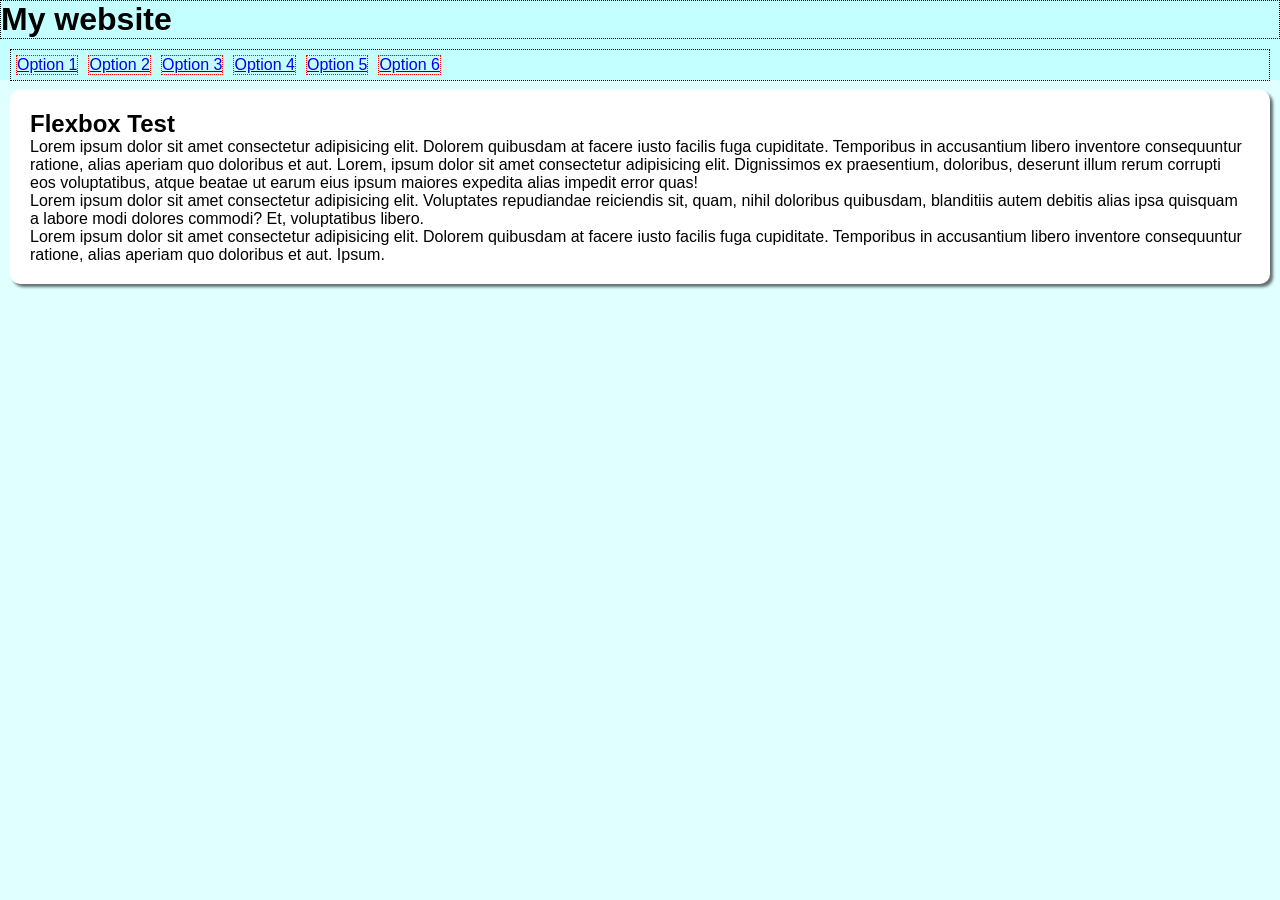
<file: html-css/creating a menu with flexbox/index.html>
<!DOCTYPE html>
<html lang="en">
<head>
  <meta charset="UTF-8">
  <meta name="viewport" content="width=device-width, initial-scale=1.0">
  <title>Flexible box</title>
  <link rel="stylesheet" href="style.css">
</head>
<body>
  <header>
    <h1>My website</h1>
    <nav>
      <a href="#">Option 1</a>
      <a href="#">Option 2</a>
      <a href="#">Option 3</a>
      <a href="#">Option 4</a>
      <a href="#">Option 5</a>
      <a href="#">Option 6</a>
    </nav>
  </header>
  <main>
    <h2>Flexbox Test</h2>
    <p>Lorem ipsum dolor sit amet consectetur adipisicing elit. Dolorem quibusdam at facere iusto facilis fuga cupiditate. Temporibus in accusantium libero inventore consequuntur ratione, alias aperiam quo doloribus et aut. Lorem, ipsum dolor sit amet consectetur adipisicing elit. Dignissimos ex praesentium, doloribus, deserunt illum rerum corrupti eos voluptatibus, atque beatae ut earum eius ipsum maiores expedita alias impedit error quas!</p>
    <p>Lorem ipsum dolor sit amet consectetur adipisicing elit. Voluptates repudiandae reiciendis sit, quam, nihil doloribus quibusdam, blanditiis autem debitis alias ipsa quisquam a labore modi dolores commodi? Et, voluptatibus libero.</p>
    <p>Lorem ipsum dolor sit amet consectetur adipisicing elit. Dolorem quibusdam at facere iusto facilis fuga cupiditate. Temporibus in accusantium libero inventore consequuntur ratione, alias aperiam quo doloribus et aut. Ipsum.</p>
  </main>
</body>
</html>
</file>
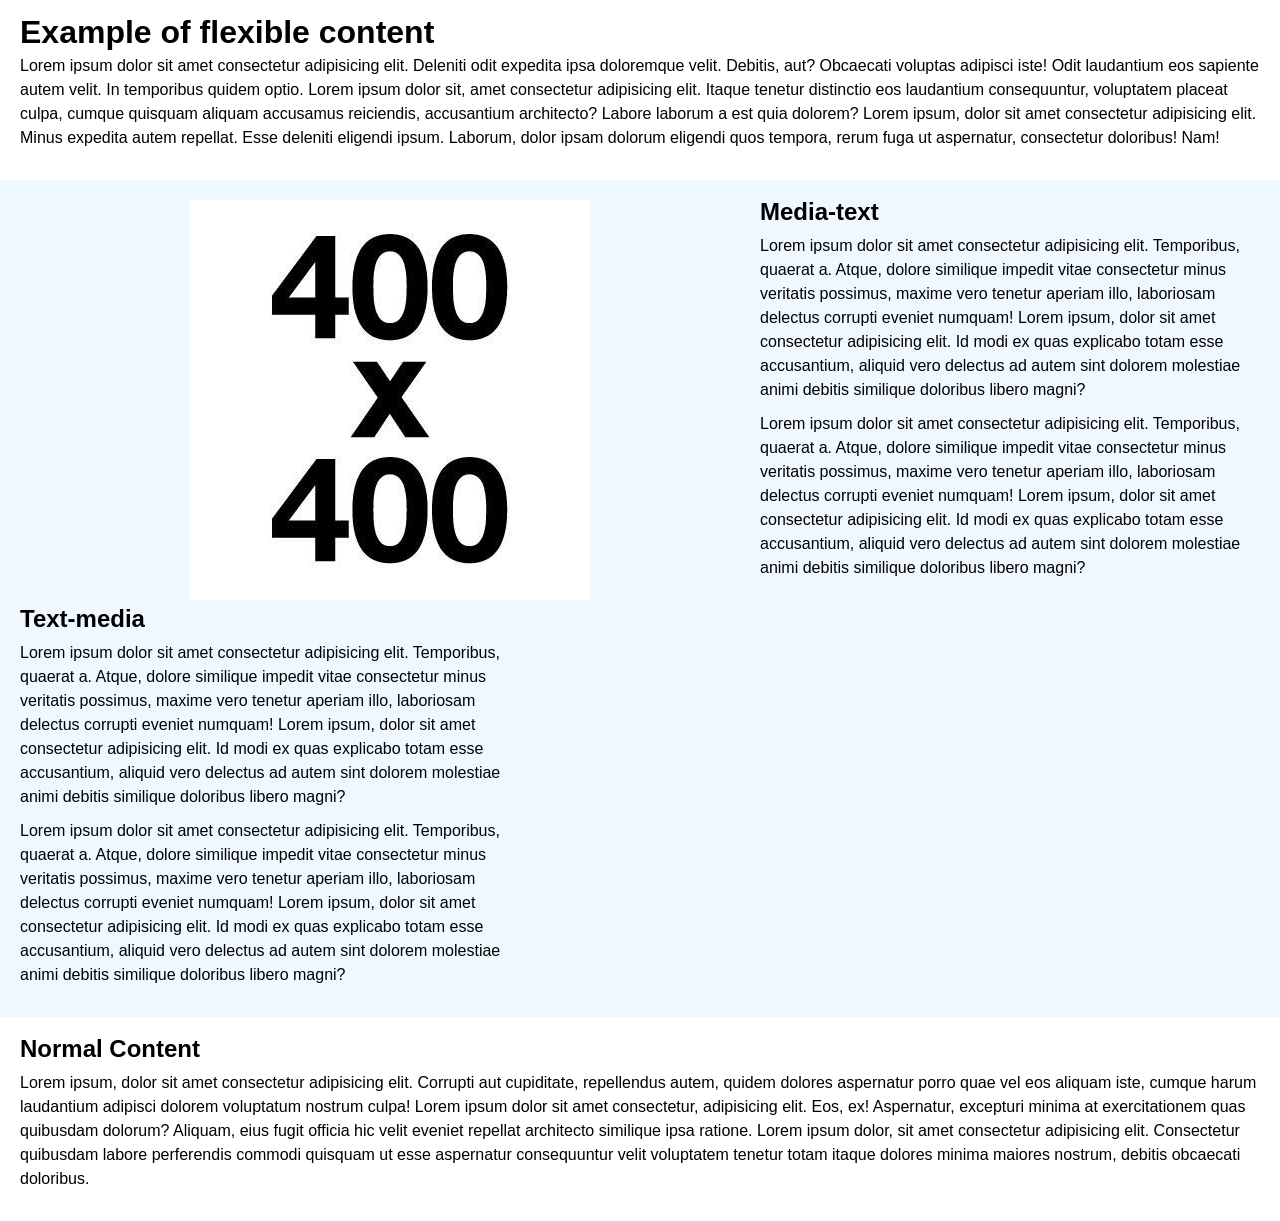
<file: html-css/creating flexible menu only with flexbox/index.html>
<!DOCTYPE html>
<html lang="en">
<head>
  <meta charset="UTF-8">
  <meta name="viewport" content="width=device-width, initial-scale=1.0">
  <title>Flexible Menu Only Flexbox</title>
  <link rel="stylesheet" href="style.css">
</head>
<body>
  <header class="normal">
    <h1>Example of flexible content</h1>
    <p>Lorem ipsum dolor sit amet consectetur adipisicing elit. Deleniti odit expedita ipsa doloremque velit. Debitis, aut? Obcaecati voluptas adipisci iste! Odit laudantium eos sapiente autem velit. In temporibus quidem optio. Lorem ipsum dolor sit, amet consectetur adipisicing elit. Itaque tenetur distinctio eos laudantium consequuntur, voluptatem placeat culpa, cumque quisquam aliquam accusamus reiciendis, accusantium architecto? Labore laborum a est quia dolorem? Lorem ipsum, dolor sit amet consectetur adipisicing elit. Minus expedita autem repellat. Esse deleniti eligendi ipsum. Laborum, dolor ipsam dolorum eligendi quos tempora, rerum fuga ut aspernatur, consectetur doloribus! Nam!</p>
  </header>
  <main>
    <section class="flex-content">
      <article class="media-text">
        <div class="text">
          <h2>Media-text</h2>
          <p>Lorem ipsum dolor sit amet consectetur adipisicing elit. Temporibus, quaerat a. Atque, dolore similique impedit vitae consectetur minus veritatis possimus, maxime vero tenetur aperiam illo, laboriosam delectus corrupti eveniet numquam! Lorem ipsum, dolor sit amet consectetur adipisicing elit. Id modi ex quas explicabo totam esse accusantium, aliquid vero delectus ad autem sint dolorem molestiae animi debitis similique doloribus libero magni?</p>
          <p>Lorem ipsum dolor sit amet consectetur adipisicing elit. Temporibus, quaerat a. Atque, dolore similique impedit vitae consectetur minus veritatis possimus, maxime vero tenetur aperiam illo, laboriosam delectus corrupti eveniet numquam! Lorem ipsum, dolor sit amet consectetur adipisicing elit. Id modi ex quas explicabo totam esse accusantium, aliquid vero delectus ad autem sint dolorem molestiae animi debitis similique doloribus libero magni?</p>
        </div>
        <div class="media">
          <img src="images.jpg" alt="400x400 image">
        </div>
      </article>
      <article class="text-media">
        <div class="text">
          <h2>Text-media</h2>
          <p>Lorem ipsum dolor sit amet consectetur adipisicing elit. Temporibus, quaerat a. Atque, dolore similique impedit vitae consectetur minus veritatis possimus, maxime vero tenetur aperiam illo, laboriosam delectus corrupti eveniet numquam! Lorem ipsum, dolor sit amet consectetur adipisicing elit. Id modi ex quas explicabo totam esse accusantium, aliquid vero delectus ad autem sint dolorem molestiae animi debitis similique doloribus libero magni?</p>
          <p>Lorem ipsum dolor sit amet consectetur adipisicing elit. Temporibus, quaerat a. Atque, dolore similique impedit vitae consectetur minus veritatis possimus, maxime vero tenetur aperiam illo, laboriosam delectus corrupti eveniet numquam! Lorem ipsum, dolor sit amet consectetur adipisicing elit. Id modi ex quas explicabo totam esse accusantium, aliquid vero delectus ad autem sint dolorem molestiae animi debitis similique doloribus libero magni?</p>
        </div>
        <div class="media">
          <iframe width="560" height="315" src="https://www.youtube.com/embed/kqphejRKaU0?si=l9t_lVUgbb7zJirq" title="YouTube video player" frameborder="0" allow="accelerometer; autoplay; clipboard-write; encrypted-media; gyroscope; picture-in-picture; web-share" referrerpolicy="strict-origin-when-cross-origin" allowfullscreen></iframe>
        </div>
      </article>
    </section>
    <section class="normal">
      <h2>Normal Content</h2>
      <p>Lorem ipsum, dolor sit amet consectetur adipisicing elit. Corrupti aut cupiditate, repellendus autem, quidem dolores aspernatur porro quae vel eos aliquam iste, cumque harum laudantium adipisci dolorem voluptatum nostrum culpa! Lorem ipsum dolor sit amet consectetur, adipisicing elit. Eos, ex! Aspernatur, excepturi minima at exercitationem quas quibusdam dolorum? Aliquam, eius fugit officia hic velit eveniet repellat architecto similique ipsa ratione. Lorem ipsum dolor, sit amet consectetur adipisicing elit. Consectetur quibusdam labore perferendis commodi quisquam ut esse aspernatur consequuntur velit voluptatem tenetur totam itaque dolores minima maiores nostrum, debitis obcaecati doloribus.</p>
    </section>
  </main>
</body>
</html>
</file>
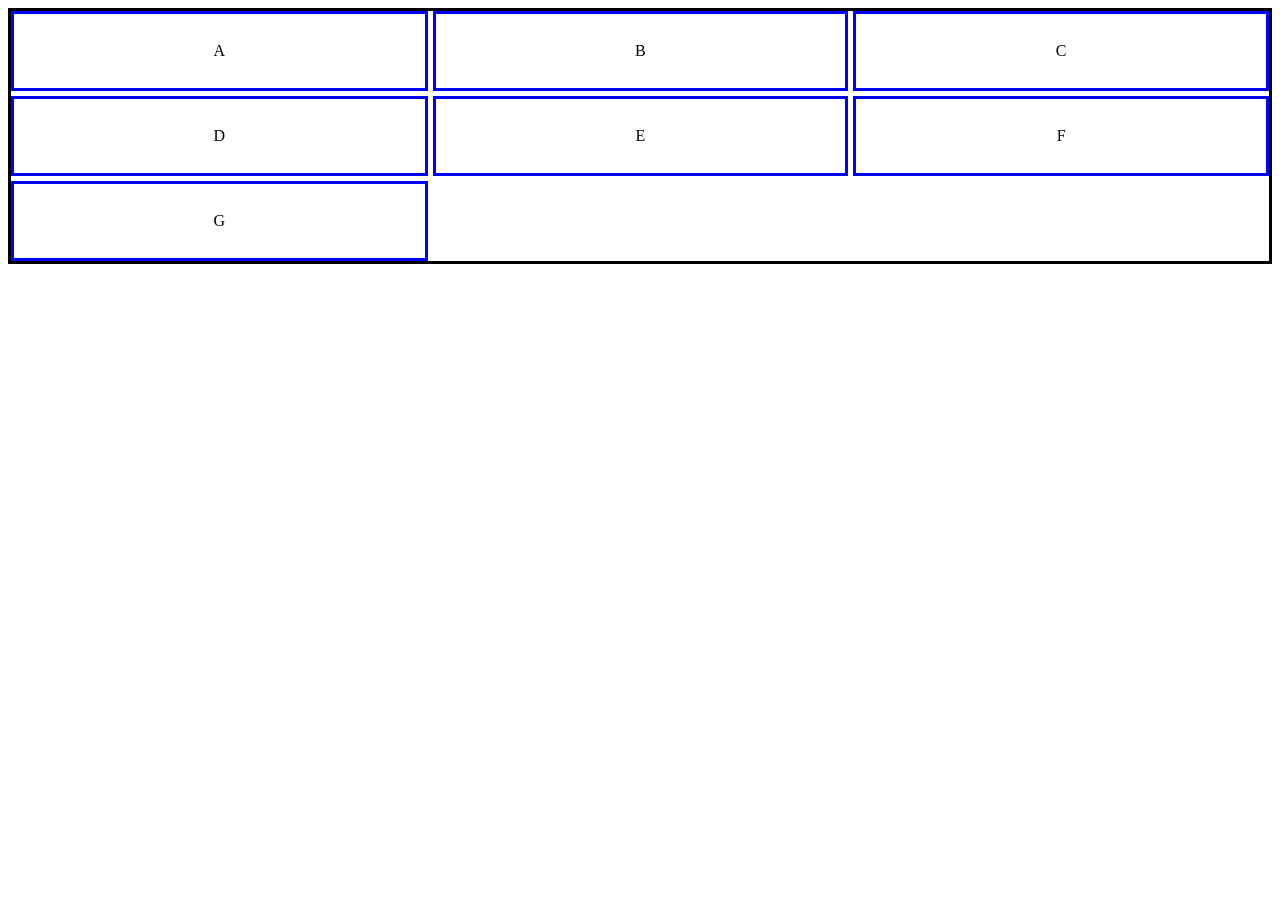
<file: html-css/grid01/index.html>
<!DOCTYPE html>
<html lang="en">
<head>
  <meta charset="UTF-8">
  <meta name="viewport" content="width=device-width, initial-scale=1.0">
  <title>Grid</title>
  <style>
    div.container{
      border: 3px solid black;
      height: 250px;
      grid-template-rows: auto auto auto;
      grid-template-columns: auto auto auto;
      gap: 5px;
      display: grid;
    }

    div.item{
      border: 3px solid blue;
      padding: 5px;
      text-align: center;
      align-content: center;
    }
  </style>
</head>
<body>
  <div class="container">
    <div class="item">A</div>
    <div class="item">B</div>
    <div class="item">C</div>
    <div class="item">D</div>
    <div class="item">E</div>
    <div class="item">F</div>
    <div class="item">G</div>
  </div>
</body>
</html>
</file>
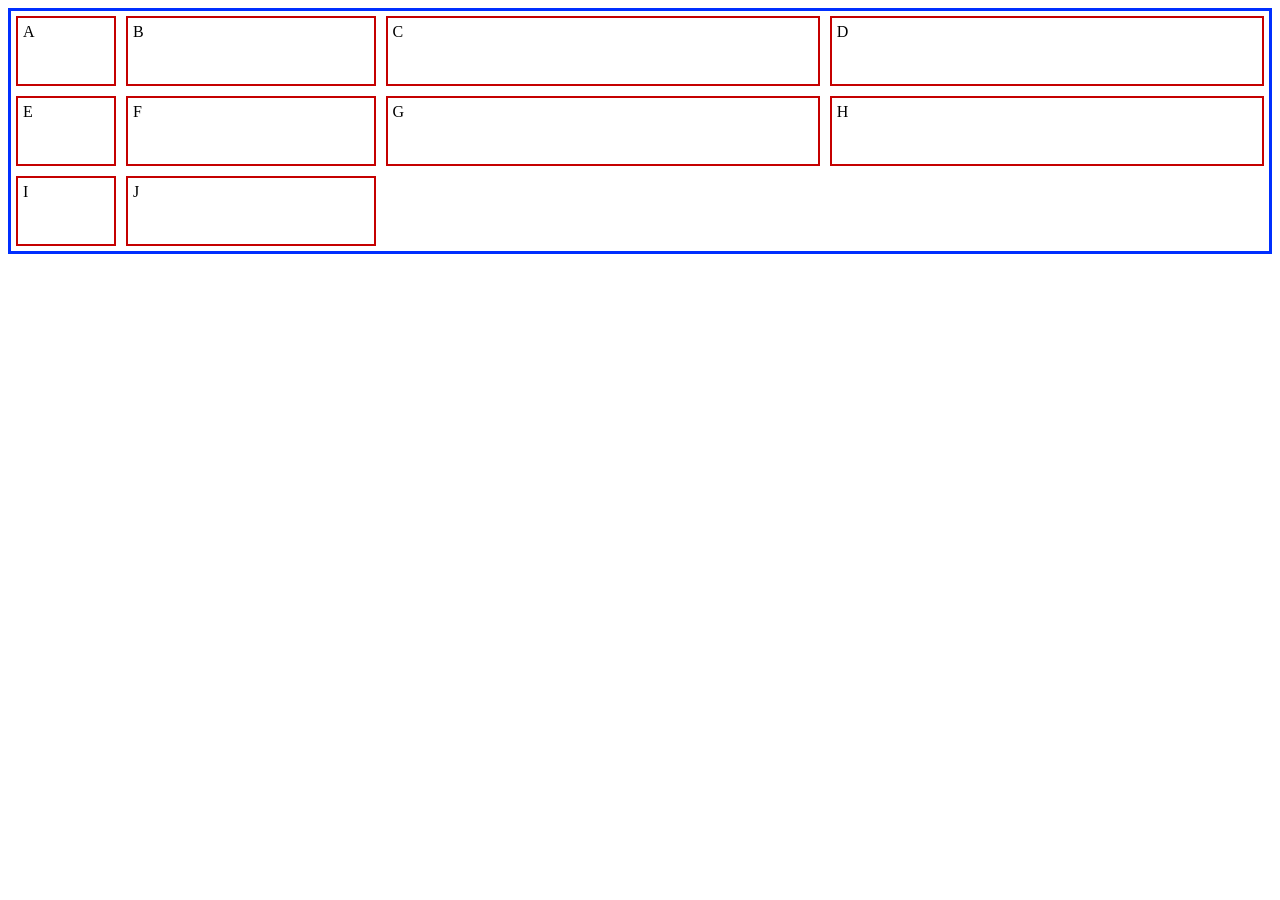
<file: html-css/grid02/index.html>
<!DOCTYPE html>
<html lang="en">
<head>
  <meta charset="UTF-8">
  <meta name="viewport" content="width=device-width, initial-scale=1.0">
  <title>Grid Layout Practice</title>
  <style>
    .container{
      border: 3px solid rgb(0, 47, 255);
      padding: 5px;
      display: grid;

      grid-template-columns: 100px 20% repeat(2, 1fr);
      grid-template-rows: 70px 70px;
      grid-auto-rows: 70px;
      gap: 10px;
    }

    .item{
      border: 2px solid rgb(197, 0, 0);
      padding: 5px;

    }
  </style>
</head>
<body>
  <div class="container">
    <div class="item">A</div>
    <div class="item">B</div>
    <div class="item">C</div>
    <div class="item">D</div>
    <div class="item">E</div>
    <div class="item">F</div>
    <div class="item">G</div>
    <div class="item">H</div>
    <div class="item">I</div>
    <div class="item">J</div>
  </div>
</body>
</html>
</file>
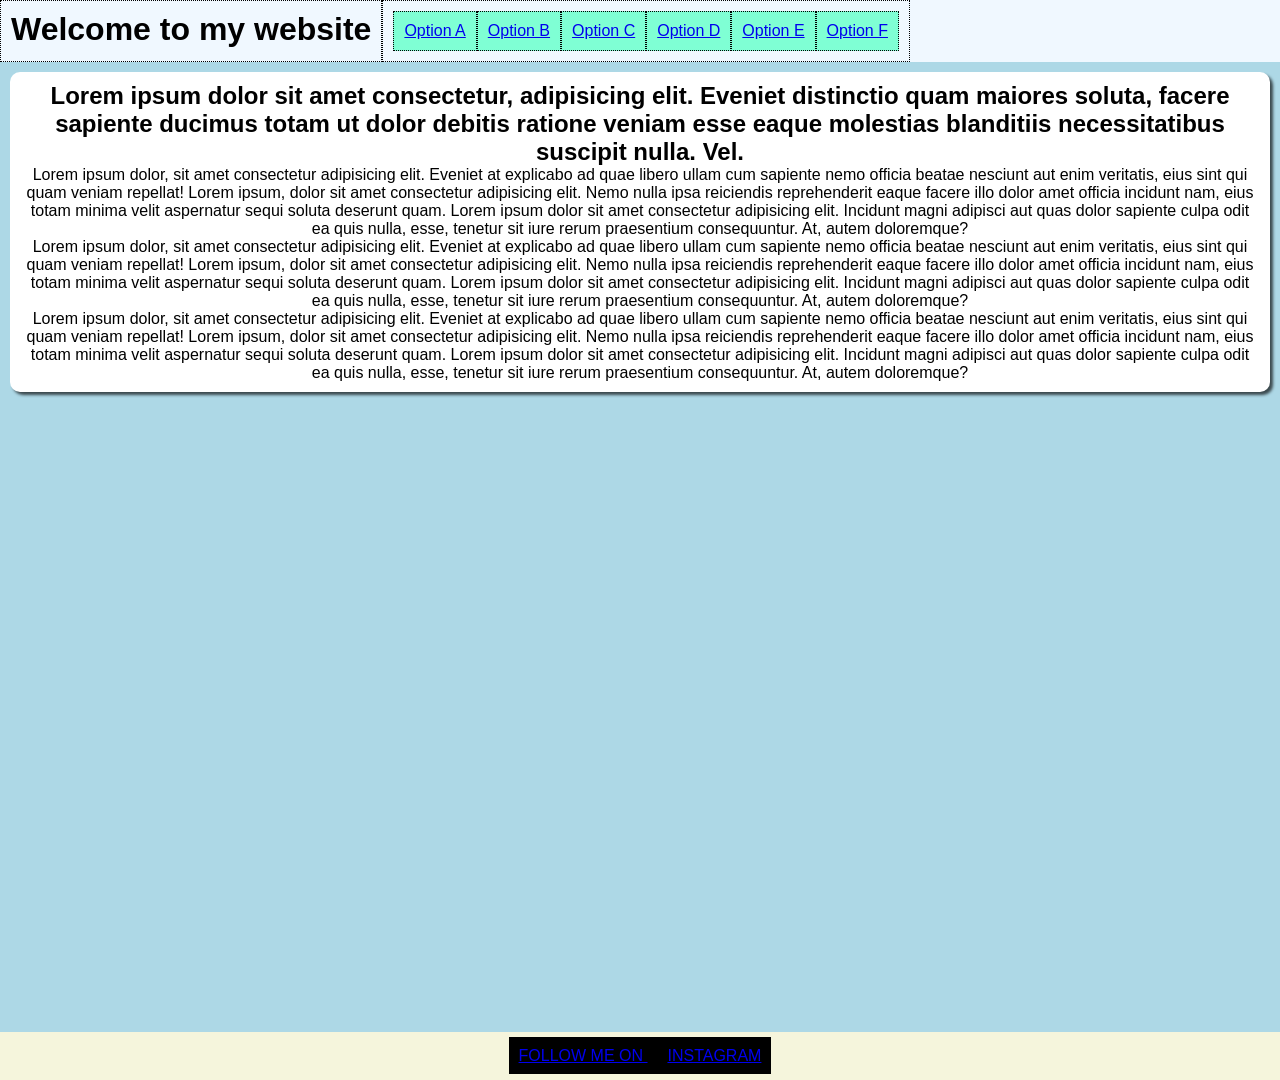
<file: html-css/remembering how to code/index.html>
<!DOCTYPE html>
<html lang="en">
<head>
  <meta charset="UTF-8">
  <meta name="viewport" content="width=device-width, initial-scale=1.0">
  <title>I FORGOT HOW TO DEVELOP IN HTML & CSS</title>
  <style>
    @charset "UTF-8";

    *{
      margin: 0px;
      padding: 0px;
      box-sizing: border-box;
      font-family: Arial, Helvetica, sans-serif;
    }

    body{
      background-color: lightblue;
    }

    header{
      background-color: aliceblue;

      display: flex;
    }

    header > h1{
      border: 1px dotted black;
      padding: 10px;


    }

    header > nav {

      border: 1px dotted black;
      padding: 10px;

      display: flex;
    }

    header > nav > a {
      
      align-content: center;
      background-color: aquamarine;
      border: 1px dotted black;
      padding: 10px;

      flex-flow: row nowrap ;
    }

    main{

      text-align: center;
      background-color: white;
      padding: 10px;
      margin: 10px;
      border-radius: 10px;
      box-shadow: 3px 3px 3px rgba(0, 0, 0, 0.664);

    }

    footer{
      background-color: beige;
      text-align: center;
      padding: 15px;

      margin-top: 50%;
    }

    footer > nav > a {
      padding: 10px;
      background-color: black;
    }

  </style>
</head>
<body>
    <header>
      <h1>Welcome to my website</h1>
      <nav>
        <a href="#">Option A</a>
        <a href="#">Option B</a>
        <a href="#">Option C</a>
        <a href="#">Option D</a>
        <a href="#">Option E</a>
        <a href="#">Option F</a>
      </nav>
    </header>
    <main>
      <h2>Lorem ipsum dolor sit amet consectetur, adipisicing elit. Eveniet distinctio quam maiores soluta, facere sapiente ducimus totam ut dolor debitis ratione veniam esse eaque molestias blanditiis necessitatibus suscipit nulla. Vel.</h2>

      <p>Lorem ipsum dolor, sit amet consectetur adipisicing elit. Eveniet at explicabo ad quae libero ullam cum sapiente nemo officia beatae nesciunt aut enim veritatis, eius sint qui quam veniam repellat! Lorem ipsum, dolor sit amet consectetur adipisicing elit. Nemo nulla ipsa reiciendis reprehenderit eaque facere illo dolor amet officia incidunt nam, eius totam minima velit aspernatur sequi soluta deserunt quam. Lorem ipsum dolor sit amet consectetur adipisicing elit. Incidunt magni adipisci aut quas dolor sapiente culpa odit ea quis nulla, esse, tenetur sit iure rerum praesentium consequuntur. At, autem doloremque?</p>
      <p>Lorem ipsum dolor, sit amet consectetur adipisicing elit. Eveniet at explicabo ad quae libero ullam cum sapiente nemo officia beatae nesciunt aut enim veritatis, eius sint qui quam veniam repellat! Lorem ipsum, dolor sit amet consectetur adipisicing elit. Nemo nulla ipsa reiciendis reprehenderit eaque facere illo dolor amet officia incidunt nam, eius totam minima velit aspernatur sequi soluta deserunt quam. Lorem ipsum dolor sit amet consectetur adipisicing elit. Incidunt magni adipisci aut quas dolor sapiente culpa odit ea quis nulla, esse, tenetur sit iure rerum praesentium consequuntur. At, autem doloremque?</p>
      <p>Lorem ipsum dolor, sit amet consectetur adipisicing elit. Eveniet at explicabo ad quae libero ullam cum sapiente nemo officia beatae nesciunt aut enim veritatis, eius sint qui quam veniam repellat! Lorem ipsum, dolor sit amet consectetur adipisicing elit. Nemo nulla ipsa reiciendis reprehenderit eaque facere illo dolor amet officia incidunt nam, eius totam minima velit aspernatur sequi soluta deserunt quam. Lorem ipsum dolor sit amet consectetur adipisicing elit. Incidunt magni adipisci aut quas dolor sapiente culpa odit ea quis nulla, esse, tenetur sit iure rerum praesentium consequuntur. At, autem doloremque?</p>
    </main>
    <footer>
      <nav>
        <a href="#">FOLLOW ME ON <a href="#">INSTAGRAM</a></a>
      </nav>
    </footer>
</body>
</html>
</file>
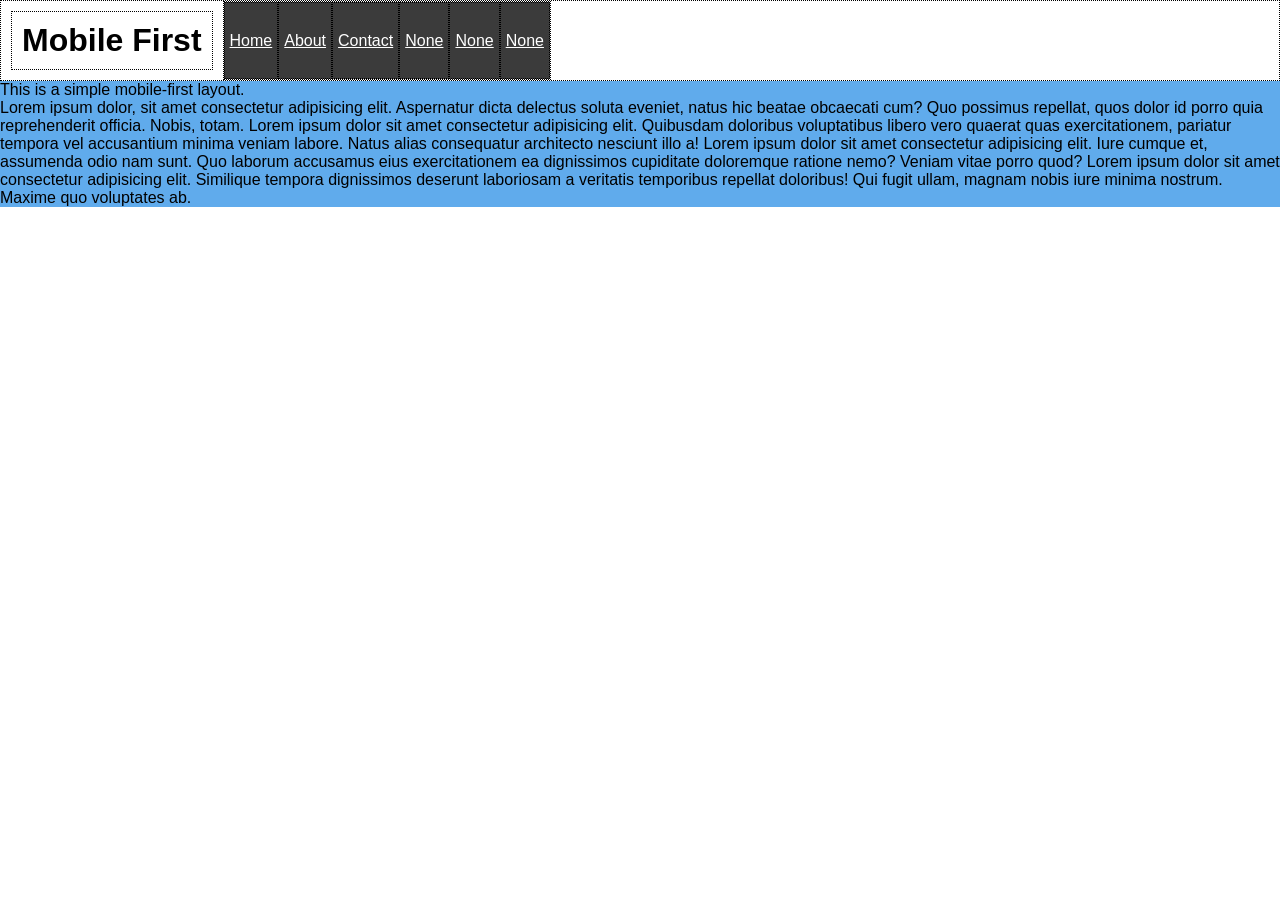
<file: html-css/testing mobile first/index.html>
<!DOCTYPE html>
<html lang="en">
<head>
  <meta charset="UTF-8">
  <meta name="viewport" content="width=device-width, initial-scale=1.0">
  <title>Mobile First</title>
  <link rel="stylesheet" href="style.css">
  <link rel="stylesheet" href="mobile.css" media="screen and (max-width: 600px)">
</head>
<body>
  <header>
    <h1>Mobile First</h1>
    <nav>
      <a href="#">Home</a>
      <a href="#">About</a>
      <a href="#">Contact</a>
      <a href="#">None</a>
      <a href="#">None</a>
      <a href="#">None</a>
    </nav>
  </header>
  <main>
    <p>This is a simple mobile-first layout.</p>
    <p>Lorem ipsum dolor, sit amet consectetur adipisicing elit. Aspernatur dicta delectus soluta eveniet, natus hic beatae obcaecati cum? Quo possimus repellat, quos dolor id porro quia reprehenderit officia. Nobis, totam. Lorem ipsum dolor sit amet consectetur adipisicing elit. Quibusdam doloribus voluptatibus libero vero quaerat quas exercitationem, pariatur tempora vel accusantium minima veniam labore. Natus alias consequatur architecto nesciunt illo a! Lorem ipsum dolor sit amet consectetur adipisicing elit. Iure cumque et, assumenda odio nam sunt. Quo laborum accusamus eius exercitationem ea dignissimos cupiditate doloremque ratione nemo? Veniam vitae porro quod? Lorem ipsum dolor sit amet consectetur adipisicing elit. Similique tempora dignissimos deserunt laboriosam a veritatis temporibus repellat doloribus! Qui fugit ullam, magnam nobis iure minima nostrum. Maxime quo voluptates ab.</p>
  </main>
</body>
</html>
</file>
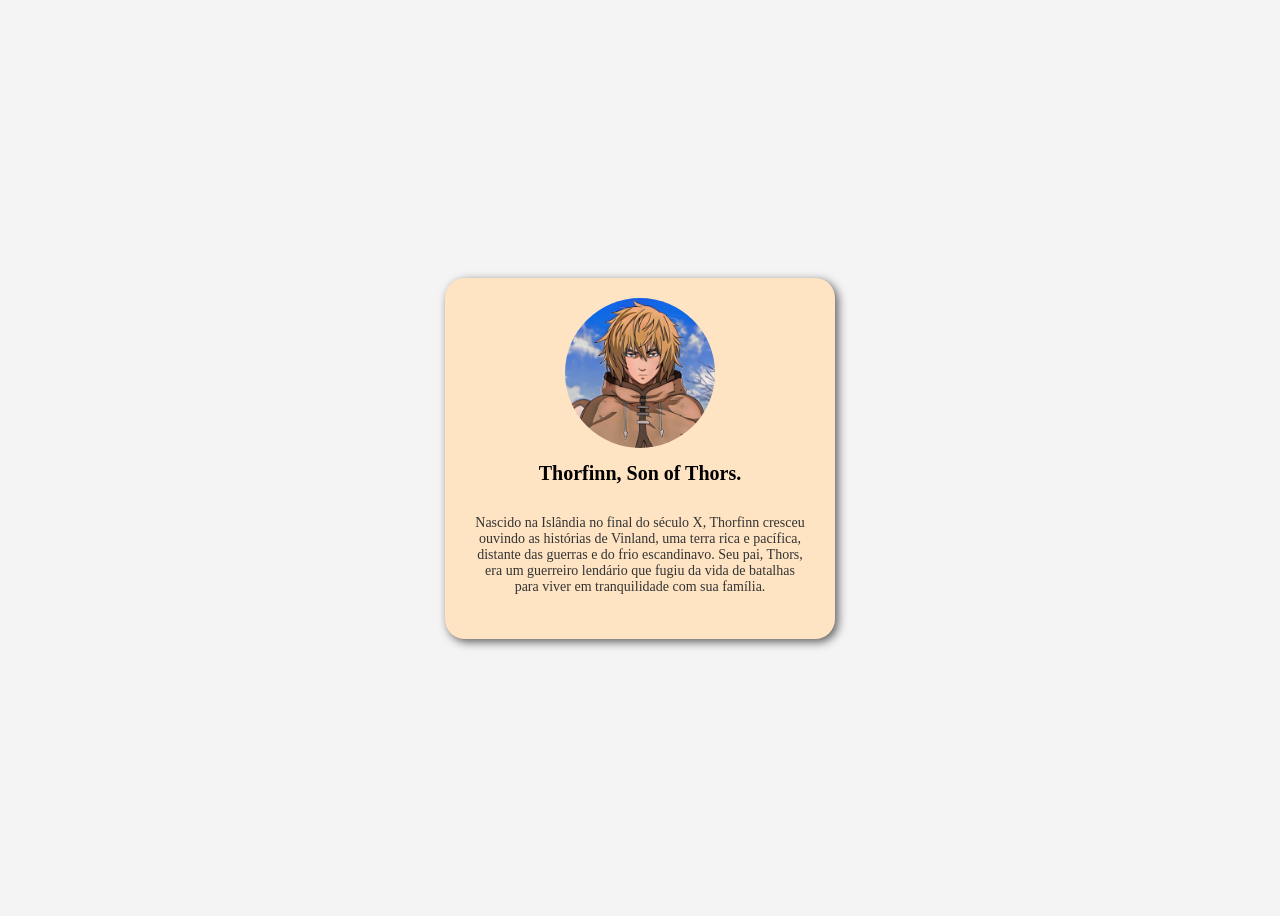
<file: mini-projects/3-19-25-biografia-thorfin/index.html>
<!DOCTYPE html>
<html lang="pt-br">
<head>
    <meta charset="UTF-8">
    <meta name="viewport" content="width=device-width, initial-scale=1.0">
    <title>CARD</title>
    <style>
        body{
            display: flex;
            justify-content: center;
            align-items: center;
            height: 100vh;
            background-color: #f4f4f4;
        }
        .card{
            background-color: bisque;
            border-radius: 20px;
            box-shadow: 3px 3px 10px rgba(0, 0, 0, 0.623);
            width: 350px;
            padding: 20px;
            text-align: center;
        }
        .imagem img {
            border-radius: 50%;
            width: 150px;
            height: 150px;
            object-fit: cover;
        }

        .titulo {
            font-size: 20px;
            font-weight: bold;
            margin-top: 10px;
        }

        .bio{
            font-size: 14px;
            color: #333;
            padding: 10px;
        }

    </style>
</head>
<body>

    <div class="card">
        <div class="imagem">
            <img src="imagens/0f3339fc2fb046aa9e60f3203b37ade0.jpg" alt="Thorfinn" width="300px" height="300px">
        </div>
        <p class="titulo">
            Thorfinn, Son of Thors.
        </p>
        <p class="bio">
            Nascido na Islândia no final do século X, Thorfinn cresceu ouvindo as histórias de Vinland, uma terra rica e pacífica, distante das guerras e do frio escandinavo. Seu pai, Thors, era um guerreiro lendário que fugiu da vida de batalhas para viver em tranquilidade com sua família.
        </p>
    </div>
</body>
</html>
</file>
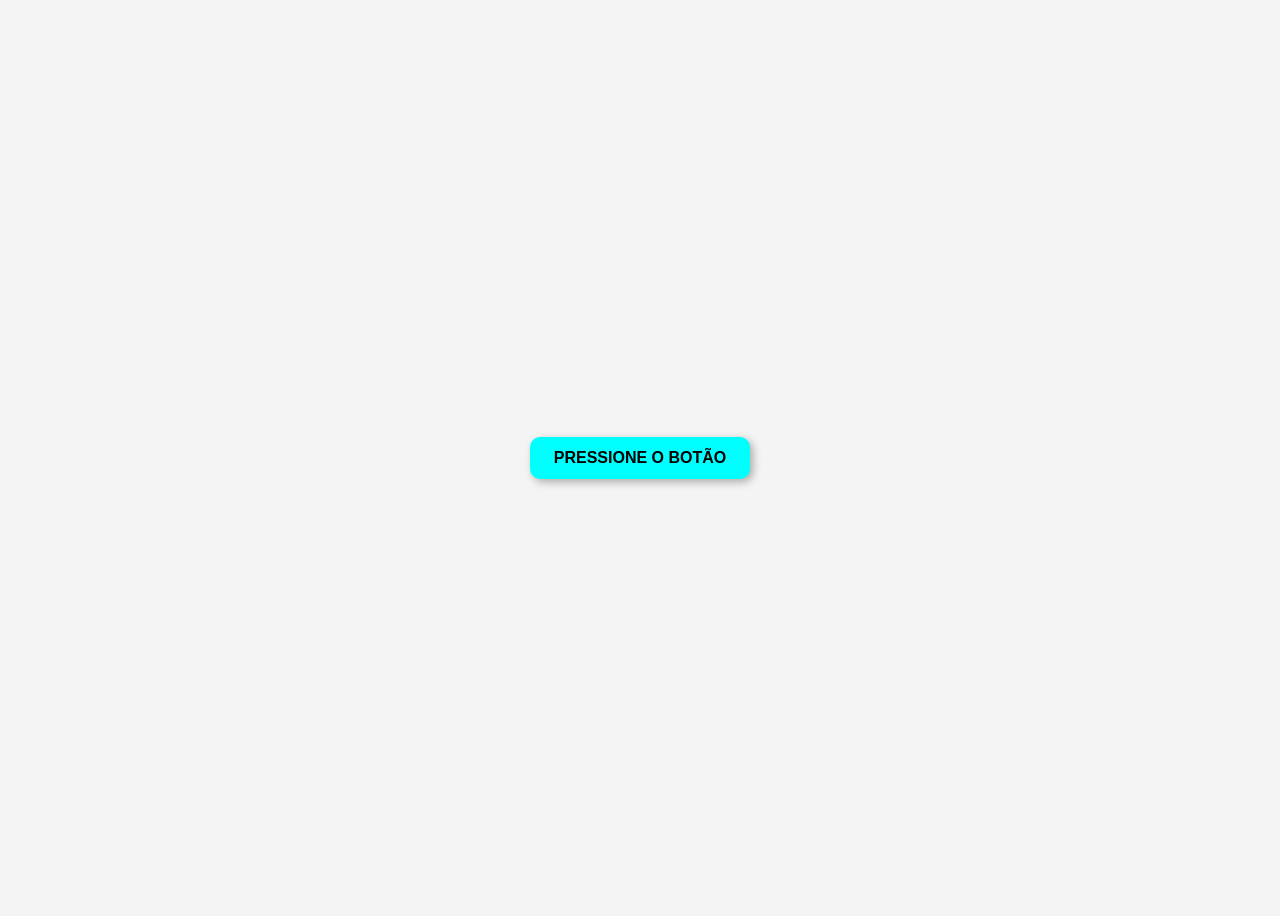
<file: mini-projects/3-19-25-botao-aleatorio/index.html>
<!DOCTYPE html>
<html lang="pt-br">
<head>
    <meta charset="UTF-8">
    <meta name="viewport" content="width=device-width, initial-scale=1.0">
    <title>Botão</title>
    <style>
        body {
            background-color: #f4f4f4;
            display: flex;
            justify-content: center;
            align-items: center;
            height: 100vh;
        }

        .botao {
            background-color: aqua;
            padding: 12px 24px;
            border-radius: 10px;
            box-shadow: 3px 3px 8px rgba(0, 0, 0, 0.3);
            border: none;
            font-size: 16px;
            font-weight: bold;
            cursor: pointer;
            transition: background-color 0.3s, transform 0.1s;
        }

        .botao:hover {
            background-color: rgb(150, 218, 218);
        }

        .botao:active {
            transform: scale(0.9);
        }
    </style>
</head>
<body>
    <button class="botao">
        PRESSIONE O BOTÃO
    </button>
</body>
</html>
</file>
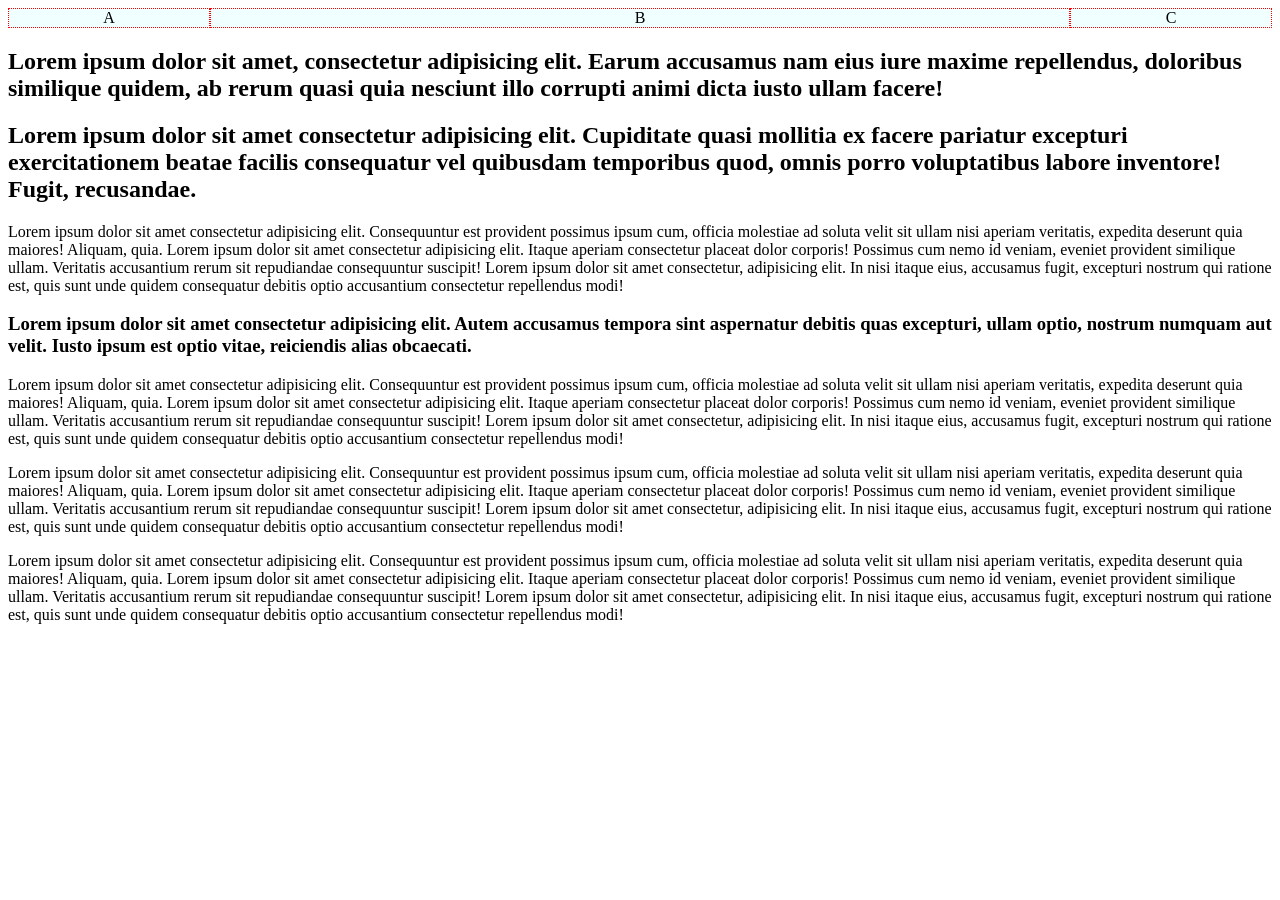
<file: html-css/flex property/teste/index.html>
<!DOCTYPE html>
<html lang="en">
<head>
  <meta charset="UTF-8">
  <meta name="viewport" content="width=device-width, initial-scale=1.0">
  <title>Flex Property training</title>
  <link rel="stylesheet" href="style.css">
</head>
<body>
  <header>
    <nav>

      <div class="conteiner">
        <div class="item" id="cxA">A</div>
        <div class="item" id="cxB">B</div>
        <div class="item" id="cxC">C</div>
      </div>

    </nav>
  </header>
  <main>
    <section>
      <h1>Lorem ipsum dolor sit amet, consectetur adipisicing elit. Earum accusamus nam eius iure maxime repellendus, doloribus similique quidem, ab rerum quasi quia nesciunt illo corrupti animi dicta iusto ullam facere!</h1>

      <h2>Lorem ipsum dolor sit amet consectetur adipisicing elit. Cupiditate quasi mollitia ex facere pariatur excepturi exercitationem beatae facilis consequatur vel quibusdam temporibus quod, omnis porro voluptatibus labore inventore! Fugit, recusandae.</h2>

      <p>Lorem ipsum dolor sit amet consectetur adipisicing elit. Consequuntur est provident possimus ipsum cum, officia molestiae ad soluta velit sit ullam nisi aperiam veritatis, expedita deserunt quia maiores! Aliquam, quia. Lorem ipsum dolor sit amet consectetur adipisicing elit. Itaque aperiam consectetur placeat dolor corporis! Possimus cum nemo id veniam, eveniet provident similique ullam. Veritatis accusantium rerum sit repudiandae consequuntur suscipit! Lorem ipsum dolor sit amet consectetur, adipisicing elit. In nisi itaque eius, accusamus fugit, excepturi nostrum qui ratione est, quis sunt unde quidem consequatur debitis optio accusantium consectetur repellendus modi!</p>

      <h3>Lorem ipsum dolor sit amet consectetur adipisicing elit. Autem accusamus tempora sint aspernatur debitis quas excepturi, ullam optio, nostrum numquam aut velit. Iusto ipsum est optio vitae, reiciendis alias obcaecati.</h3>

      <p>Lorem ipsum dolor sit amet consectetur adipisicing elit. Consequuntur est provident possimus ipsum cum, officia molestiae ad soluta velit sit ullam nisi aperiam veritatis, expedita deserunt quia maiores! Aliquam, quia. Lorem ipsum dolor sit amet consectetur adipisicing elit. Itaque aperiam consectetur placeat dolor corporis! Possimus cum nemo id veniam, eveniet provident similique ullam. Veritatis accusantium rerum sit repudiandae consequuntur suscipit! Lorem ipsum dolor sit amet consectetur, adipisicing elit. In nisi itaque eius, accusamus fugit, excepturi nostrum qui ratione est, quis sunt unde quidem consequatur debitis optio accusantium consectetur repellendus modi!</p>

      <p>Lorem ipsum dolor sit amet consectetur adipisicing elit. Consequuntur est provident possimus ipsum cum, officia molestiae ad soluta velit sit ullam nisi aperiam veritatis, expedita deserunt quia maiores! Aliquam, quia. Lorem ipsum dolor sit amet consectetur adipisicing elit. Itaque aperiam consectetur placeat dolor corporis! Possimus cum nemo id veniam, eveniet provident similique ullam. Veritatis accusantium rerum sit repudiandae consequuntur suscipit! Lorem ipsum dolor sit amet consectetur, adipisicing elit. In nisi itaque eius, accusamus fugit, excepturi nostrum qui ratione est, quis sunt unde quidem consequatur debitis optio accusantium consectetur repellendus modi!</p>
      
      <p>Lorem ipsum dolor sit amet consectetur adipisicing elit. Consequuntur est provident possimus ipsum cum, officia molestiae ad soluta velit sit ullam nisi aperiam veritatis, expedita deserunt quia maiores! Aliquam, quia. Lorem ipsum dolor sit amet consectetur adipisicing elit. Itaque aperiam consectetur placeat dolor corporis! Possimus cum nemo id veniam, eveniet provident similique ullam. Veritatis accusantium rerum sit repudiandae consequuntur suscipit! Lorem ipsum dolor sit amet consectetur, adipisicing elit. In nisi itaque eius, accusamus fugit, excepturi nostrum qui ratione est, quis sunt unde quidem consequatur debitis optio accusantium consectetur repellendus modi!</p>
    </section>
  </main>
</body>
</html>
</file>
<file: html-css/creating a menu with flexbox/style.css>
@charset "UTF-8";

*{
  margin: 0px;
  padding: 0px;
  box-sizing: border-box;
}

body{
  font-family: Arial, Helvetica, sans-serif;
  font-size: 16px;
  background-color: #e0ffff;
  height: 100vh;
  width: 100vw;
}

header{
  background-color: #c3ffff;
  height: 80px;
  text-align: center;
}

header > h1 {
  border: 1px dotted black;

  display: flex;
}

header > nav {
  border: 1px dotted black;
  margin: 10px;

  display: flex;
}

header > nav > a{
  border: 1px dotted rgb(255, 0, 0);
  margin: 5px;
}

main{
  background-color: #ffffff;
  margin: 10px;
  padding: 20px;
  border-radius: 10px;
  box-shadow: 3px 3px 3px rgba(0, 0, 0, 0.568);
}
</file>
<file: html-css/creating flexible menu only with flexbox/style.css>
@charset "UTF-8";

*{
  margin: 0px;
  padding: 0px;
  box-sizing: border-box;
}

body{
  font-family: Arial, Helvetica, sans-serif;
  font-size: 1em;
  line-height: 1.5em;
}

header, section.normal{
  padding: 20px;
}

p, h1, h2 {
  margin-bottom: 10px;
}

section.flex-content{
  display: flex;
  flex-flow: column nowrap;
  padding: 20px;
  background-color: aliceblue;

}

article.media-text{
  display: flex;
  flex-flow: row-reverse wrap-reverse;
}

article.text-media{
  display: flex;
  flex-flow: row wrap;
}

div.text{
  flex-basis: 500px;
}

div.media{
  margin: auto;
}
</file>
<file: html-css/testing mobile first/style.css>
@charset "UTF-8";

*{
  margin: 0px;
  padding: 0px;
  font-family: Arial, Helvetica, sans-serif;
}

main {
  background-color: rgb(96, 171, 236);
}

header {
  border: 1px dotted black;

  display: flex;
}

header > h1 {
  border: 1px dotted black;
  padding: 10px;
  margin: 10px;
}

header > nav {
  border: 1px dotted black;
  flex-flow: row wrap;
  
  display: flex;
}

header > nav > a{
  padding: 5px;
  align-content: center;
  color: white;
  background-color: rgb(59, 59, 59);
  border: 1px dotted black;
}
</file>
<file: html-css/testing mobile first/mobile.css>
@charset "UTF-8";

  body{
    background-color: lightblue;
  }

main {
  background-color: rgb(96, 171, 236);
}

header {

  border: 1px dotted black;
  flex-flow: column nowrap;
  text-align: center;
  align-items: center;
  display: flex;

}

header > h1 {

  border: 1px dotted black;
  padding: 10px;
  margin: 10px;

}

header > nav {

  width: 90vw;
  border: 1px dotted rgb(255, 0, 0);
  flex-flow: column nowrap;


  display: flex;

}

header > nav > a{

  padding: 5px;
  align-content: center;
  color: white;
  background-color: rgb(59, 59, 59);
  border: 1px dotted black;

}
</file>
<file: html-css/flex property/teste/style.css>
@charset 'UTF-8';

body{

  .conteiner{
    background-color: bisque;
    display: flex;
    flex-flow: row nowrap;
  }

  .item{
    background-color: #f0ffff;
    border: 1px dotted #ff0000;
    text-align: center;
  }

  div#cxA{
    flex: 0 1 200px;
  }

  div#cxB{
    flex: 2 1 200px;
  }

  div#cxC{
    flex: 0 1 200px;
  }

    }
</file>
